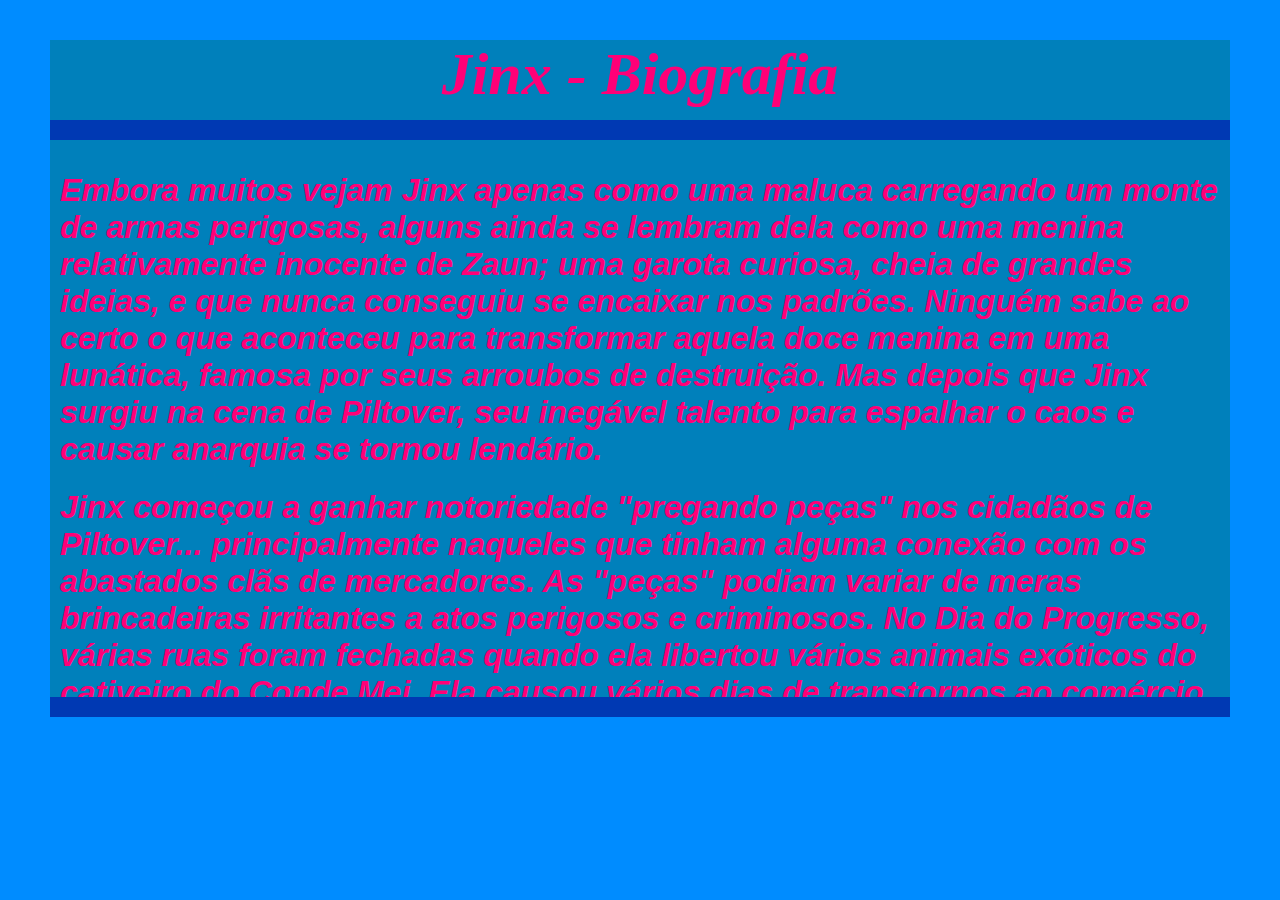
<file: p2.html>
<!DOCTYPE html>
<html lang="pt-BR">
    <head>
    <meta charset="utf-8">
<title>Jinx - Biografia</title>
<link rel="stylesheet" href="style.css"></link>
</head>
<body>
        <div id="geral">
            <div id="cabecalho"><h1 id="texto1">Jinx - Biografia</h1></div>
            <div id="menuhorizontal"></div>
            
            <div id="conteudo">
               <div id="container">
                <h1 class="textop2">Embora muitos vejam Jinx apenas como uma maluca carregando um monte de armas perigosas, alguns ainda se lembram dela como uma menina relativamente inocente de Zaun; uma garota curiosa, cheia de grandes ideias, e que nunca conseguiu se encaixar nos padrões. Ninguém sabe ao certo o que aconteceu para transformar aquela doce menina em uma lunática, famosa por seus arroubos de destruição. Mas depois que Jinx surgiu na cena de Piltover, seu inegável talento para espalhar o caos e causar anarquia se tornou lendário.</h1>
                <h1 class="textop2">Jinx começou a ganhar notoriedade "pregando peças" nos cidadãos de Piltover... principalmente naqueles que tinham alguma conexão com os abastados clãs de mercadores. As "peças" podiam variar de meras brincadeiras irritantes a atos perigosos e criminosos. No Dia do Progresso, várias ruas foram fechadas quando ela libertou vários animais exóticos do cativeiro do Conde Mei. Ela causou vários dias de transtornos ao comércio local quando enfeitou as icônicas pontes da cidade com lindas e destrutivas mordidinhas flamejantes. Certa vez, ela até conseguiu mudar de lugar todas as placas de sinalização da cidade, colocando-as em locais completamente diferentes e confusos.</h1>
                <h1 class="textop2">Embora os alvos dessa reles arruaceira parecessem aleatórios e sua motivação fosse meramente criar baderna, seus atos sempre serviam para interromper brevemente o ritmo sempre ordeiro da cidade.                </h1>
                <h1 class="textop2">Naturalmente, os Vigias atribuíam alguns desses crimes às quimiogangues da Subferia, mas Jinx não ficava contente quando outros recebiam o crédito por suas mirabolantes travessuras, e então ela passou a fazer questão de sempre ser reconhecida na cena do crime. Logo, começaram a circular rumores sobre uma misteriosa zaunita de cabelo azul que carregava explosivos quimtec, um lança-mísseis com boca de tubarão e uma metralhadora. Mesmo assim, as autoridades continuaram considerando essas ocorrências improváveis. Afinal, como uma delinquente de rua qualquer poderia ter acesso a esse tipo de arsenal mortífero?</h1>
                <h1 class="textop2">A onda de bombardeios de Jinx parecia não ter fim e os vigias nunca conseguiam prender o culpado. Ela começou a assinar suas obras de destruição com chamativos grafites e provocações dirigidas à mais nova aliada da xerife da cidade na luta contra o crime, a Defensora Vi.</h1>
                <h1 class="textop2">A reputação de Jinx cresceu, deixando o povo de Zaun em dúvida se ela era uma heroína por desafiar os arrogantes piltovenses, ou uma lunática perigosa por aumentar as tensões existentes entre suas duas cidades.</h1>
                <h1 class="textop2">Após meses de carnificina, Jinx revelou seu maior plano até então. Em rosa-choque, sua marca registrada, Jinx pintou as paredes dos Cofres Eclípticos — uma das estruturas mais seguras de Piltover — com uma caricatura nada lisonjeira da Defensora Vi e detalhes sobre sua intenção de roubar o local.                </h1>
                <h1 class="textop2">Antes da data estipulada para o assalto, uma desconfortável tensão se instalou sobre Piltover e Zaun. Muitos duvidavam que Jinx tivesse a coragem de aparecer e arriscar ser capturada.</h1>
                <h1 class="textop2">Quando o dia chegou, Vi, a Xerife Caitlyn e os Vigias prepararam uma armadilha para Jinx fora do prédio. Mas Jinx já tinha entrado, escondida dentro de um enorme caixote de moedas que havia sido entregue dias antes. Quando Vi ouviu o tumulto eclodir de dentro da estrutura, ela sabia que os Vigias tinham sido enganados mais uma vez. Ela entrou em disparada no prédio e o confronto que se seguiu deixou os Cofres Eclípticos em ruínas fumegantes, até que a ardilosa Jinx sumiu, sem deixar vestígios.</h1>
                <h1 class="textop2">Hoje em dia, Jinx continua à solta, e continua sendo uma pedra no sapato de Piltover. Seus métodos inspiraram outros quimiopunks, bem como várias peças de teatro satíricas ilustrando a incompetência dos Vigias e até mesmo o surgimento de algumas gírias e coloquialismos em ambas as cidades; mas ninguém tem coragem de chamar a Defensora Vi de "Garotinha Rosa Choque" na frente dela.</h1>
                <h1 class="textop2">Tanto o objetivo final quanto a óbvia obsessão de Jinx por Vi continuam sendo um mistério, mas uma coisa é certa: seus crimes continuam e estão cada vez mais audaciosos.<br><br><br><br></h1>
                <div id="voltar2"><button id="back"><a href="index.html">voltar</a></button></div>
               </div>
            </div>
            <div id="rodape"></div>
        </div>
</body>
</html>
</file>
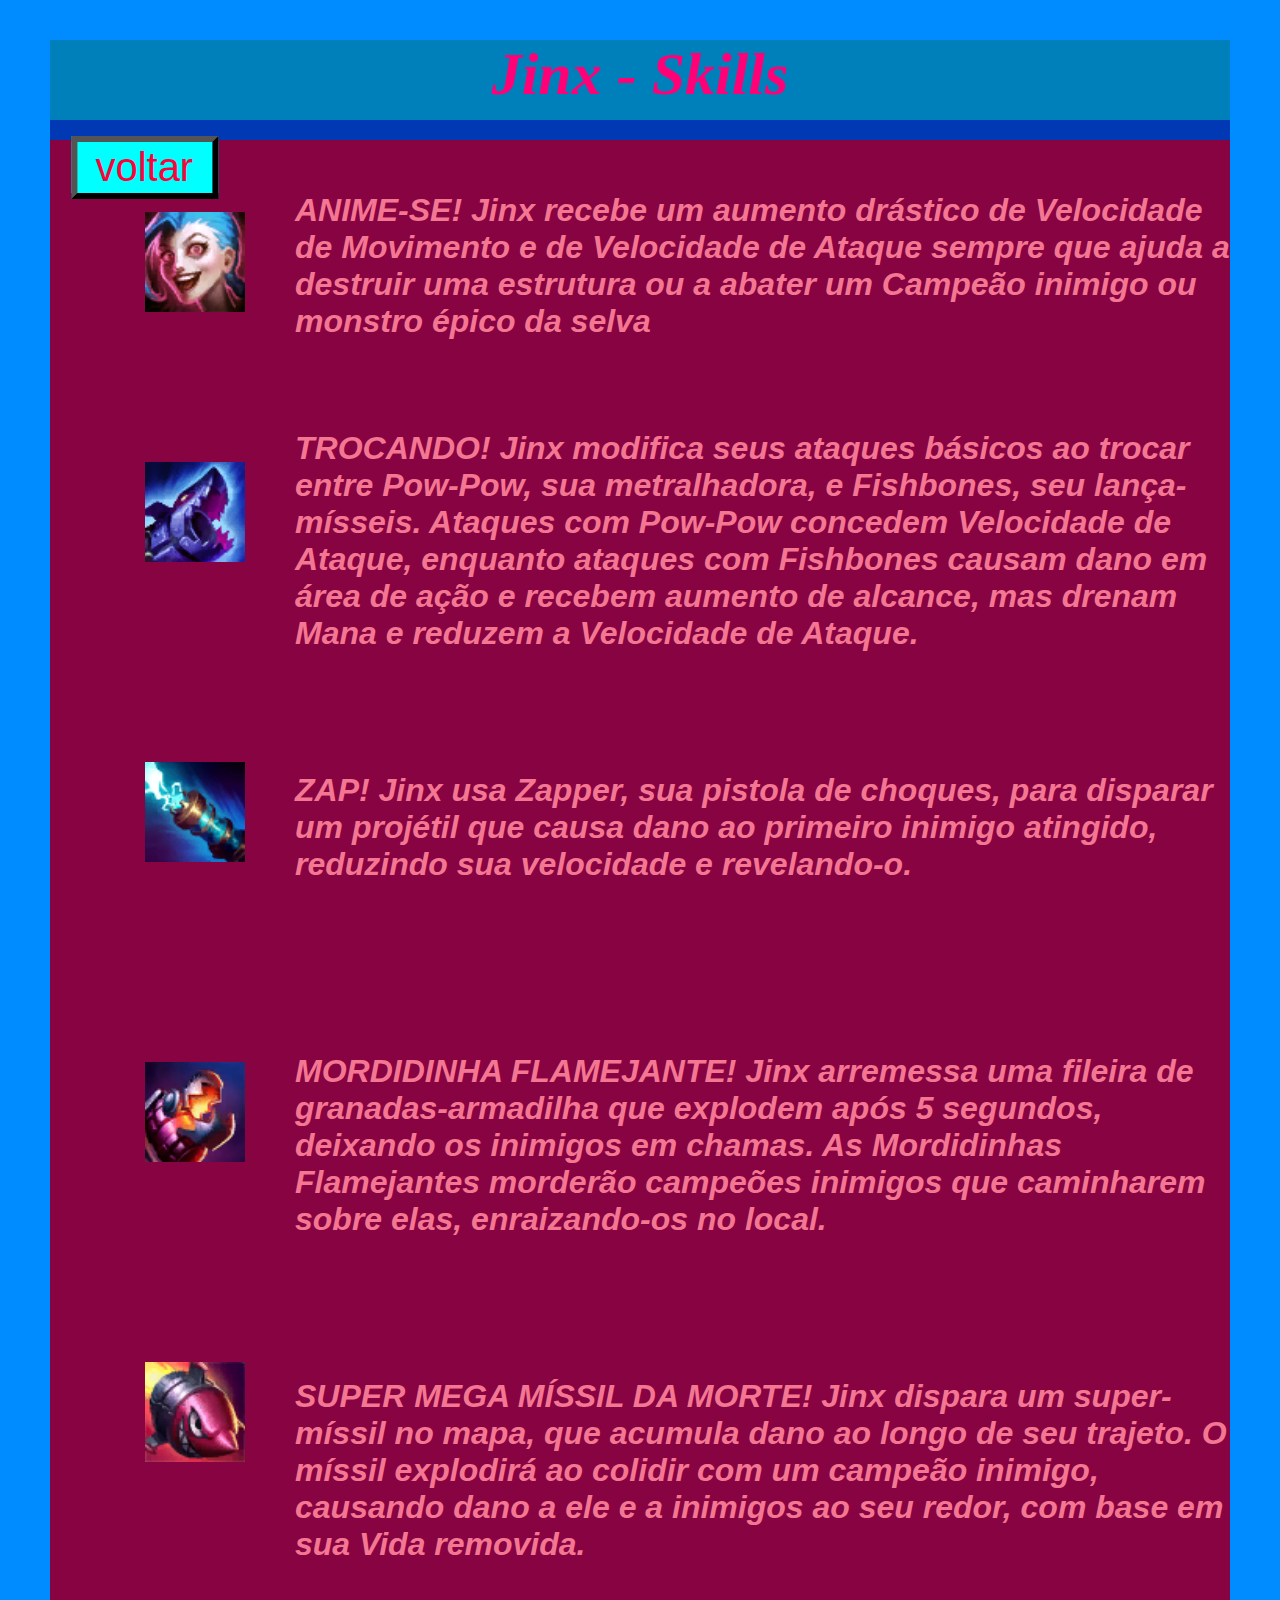
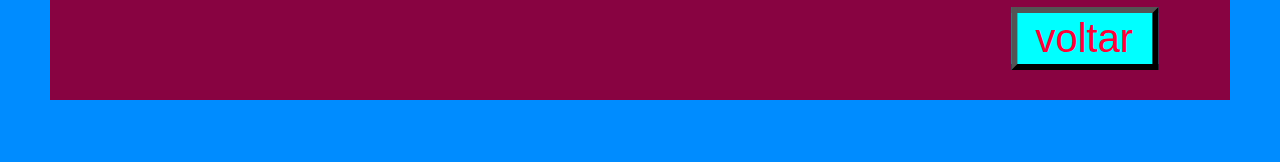
<file: p3.html>
<!DOCTYPE html>
<html lang="pt-BR">
    <head>
    <meta charset="utf-8">
<title>Jinx - Skills</title>
<link rel="stylesheet" href="style.css"></link>

</head>
<body>
        <div id="geralp3">
            <div id="cabecalho"><h1 id="texto1">Jinx - Skills</h1></div>
            <div id="menuhorizontal"></div>
            
            <div id="conteudop3">
                <img id="passiva" class="skill" src="passiva.png">
                <img id="q" class="skill" src="q.png">
                <img id="w" class="skill" src="w.png">
                <img id="e" class="skill" src="e.png">
                <img id="r" class="skill" src="r.png">
                <h1 class="textop3" id="t1">
                    ANIME-SE!
                    Jinx recebe um aumento drástico de Velocidade de Movimento e de Velocidade de Ataque sempre que ajuda a destruir uma estrutura ou a abater um Campeão inimigo ou monstro épico da selva

                </h1>
                <h1 class="textop3" id="t2">
                    TROCANDO!
                    Jinx modifica seus ataques básicos ao trocar entre Pow-Pow, sua metralhadora, e Fishbones, seu lança-mísseis. Ataques com Pow-Pow concedem Velocidade de Ataque, enquanto ataques com Fishbones causam dano em área de ação e recebem aumento de alcance, mas drenam Mana e reduzem a Velocidade de Ataque.

                </h1>
                <h1 class="textop3" id="t3">
                    ZAP!
                    Jinx usa Zapper, sua pistola de choques, para disparar um projétil que causa dano ao primeiro inimigo atingido, reduzindo sua velocidade e revelando-o.

                </h1>
                <h1 class="textop3" id="t4">
                    MORDIDINHA FLAMEJANTE!
                    Jinx arremessa uma fileira de granadas-armadilha que explodem após 5 segundos, deixando os inimigos em chamas. As Mordidinhas Flamejantes morderão campeões inimigos que caminharem sobre elas, enraizando-os no local.

                </h1>
                <h1 class="textop3" id="t5">
                    SUPER MEGA MÍSSIL DA MORTE!
                    Jinx dispara um super-míssil no mapa, que acumula dano ao longo de seu trajeto. O míssil explodirá ao colidir com um campeão inimigo, causando dano a ele e a inimigos ao seu redor, com base em sua Vida removida.

                </h1>
            </div>
            <div id="voltarp3"><button id="back3"><a href="index.html">voltar</a></button></div>
            <div id="voltar2p3"><button id="back3"><a href="index.html">voltar</a></button></div>
        </div>
</body>
</html>
</file>
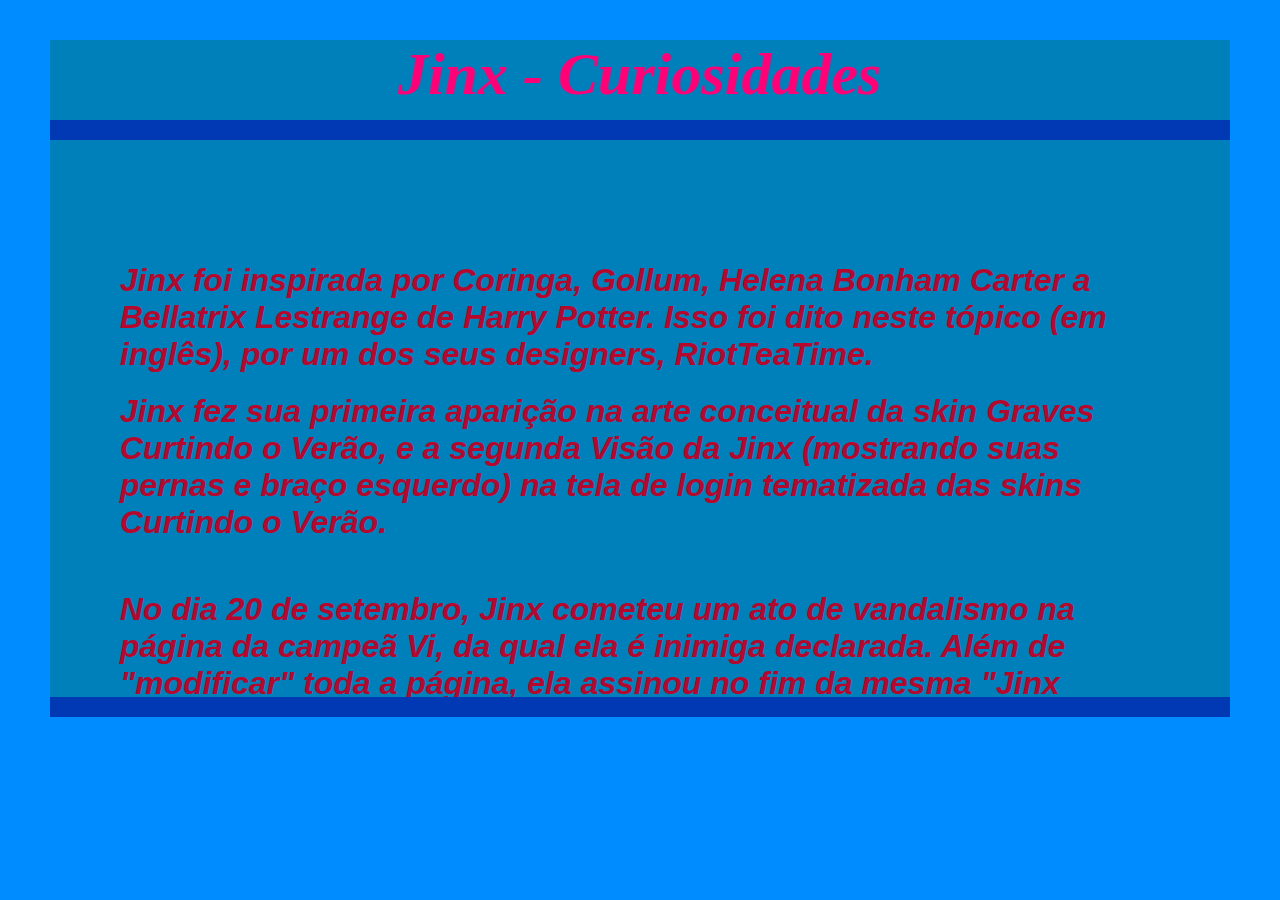
<file: p4.html>
<!DOCTYPE html>
<html lang="pt-BR">
    <head>
    <meta charset="utf-8">
<title>Jinx - Curiosidades</title>
<link rel="stylesheet" href="style.css"></link>
</head>
<body>
        <div id="geral">
            <div id="cabecalho"><h1 id="texto1">Jinx - Curiosidades</h1></div>
            <div id="menuhorizontal"></div>
            
            <div id="conteudo">
               <div id="container4">
                <h1 class="textop4" id="t1">
                    Jinx foi inspirada por Coringa, Gollum, Helena Bonham Carter a Bellatrix Lestrange de Harry Potter. Isso foi dito neste tópico (em inglês), por um dos seus designers, RiotTeaTime.
                </h1>
                <h1 class="textop4" id="t2">
                    Jinx fez sua primeira aparição na arte conceitual da skin Graves Curtindo o Verão, e a segunda 
Visão da Jinx (mostrando suas pernas e braço esquerdo) na tela de login tematizada das skins Curtindo o Verão.
                </h1>
                <h1 class="textop4" id="t3">
                    No dia 20 de setembro, Jinx cometeu um ato de vandalismo na página da campeã Vi, da qual ela é inimiga declarada. Além de "modificar" toda a página, ela assinou no fim da mesma "Jinx esteve aqui".
                </h1>
                <h1 class="textop4" id="t4">
                    No poster de Procurado de Jinx , os crimes cometidos por ela são: assassinato, agressão gratuita, perturbação da paz, indecência pública, assassinato de novo, recoloração não autorizada de propriedade, imitação ofensiva de uma oficial de polícia, detonação imprudente de explosivos, destruir a paz, roubo realmente insignificante, portar armas de tamanho exorbitante, mais alguns assassinatos, incitação de histeria em massa, tirar sarro da paz, atravessar a rua fora da faixa e falsificar cartazes de procurado.
                </h1>
                <h1 class="textop4" id="t5">
                    A animação de dança de Jinx <br>Jinx é uma referência ao cão Jake, do seriado Hora de Aventura. Uma comparação lado a lado pode ser vista <a id="link4" href="https://www.youtube.com/watch?v=fpRypccXif8" target="_blank">aqui</a>
                </h1>

                <div id="voltar2"><button id="back"><a href="index.html">voltar</a></button></div>
               </div>
            </div>
            <div id="rodape"></div>
        </div>
</body>
</html>
</file>
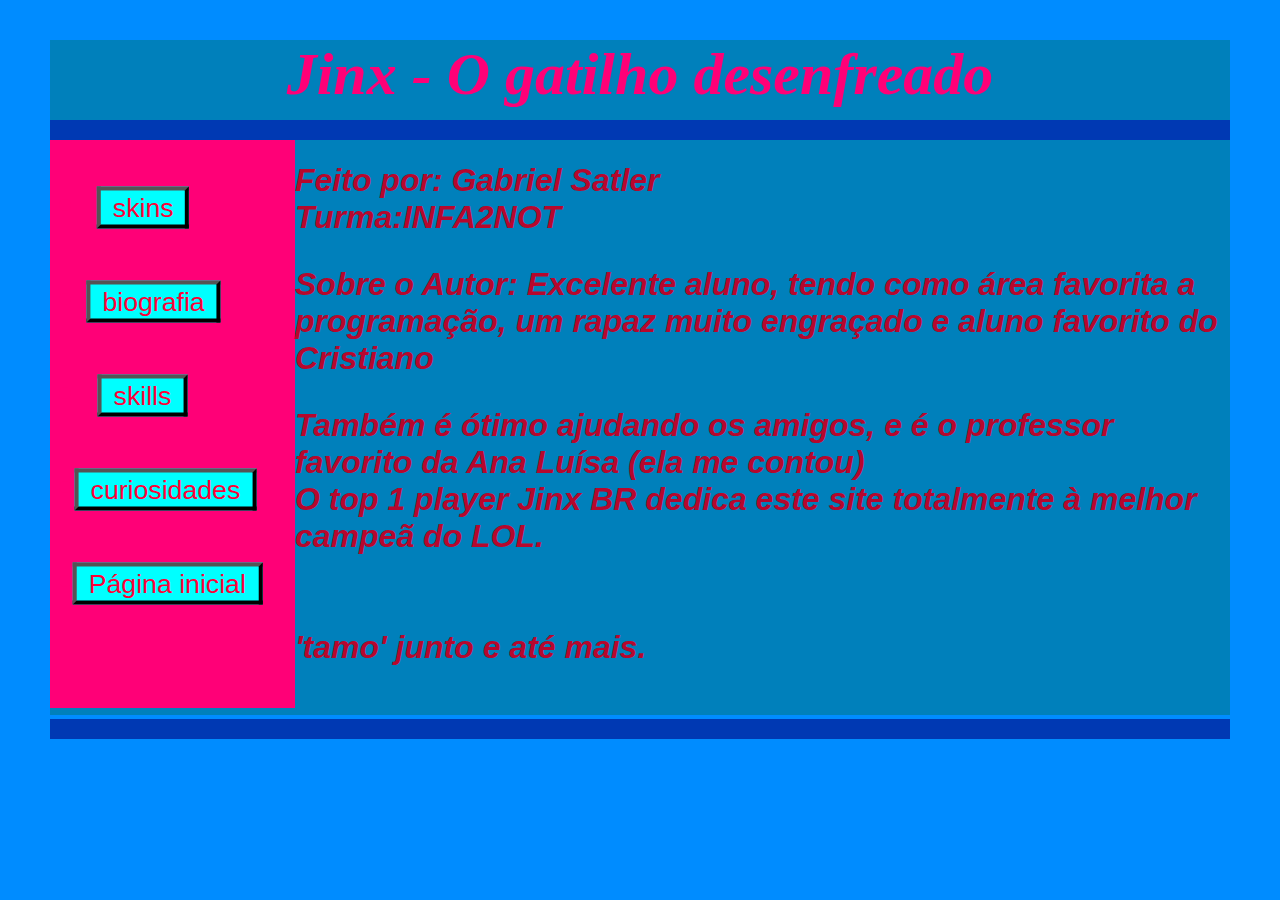
<file: p5.html>
<!DOCTYPE html>
<html lang="pt-BR">
    <head>
    <meta charset="utf-8">
<title>Jinx - Créditos</title>
<link rel="stylesheet" href="style.css"></link>
</head>
<body>
        <div id="geral">
            <div id="cabecalho"><h1 id="texto1">Jinx - O gatilho desenfreado</h1></div>
            <div id="menuhorizontal"></div>
            <div id="menulateral">
                <ul id="lista">
                    <li><button><a href="pagina1.html">skins</a></button></li>
                    <br>
                    <li><button><a href="p2.html">biografia</a></button></li>
                    <br>
                    <li><button><a href="p3.html">skills</a></button></li>
                    <br>
                    <li><button><a href="p4.html">curiosidades</a></button></li>
                    <br>
                    <li><button><a href="index.html">Página inicial</a></button></li>
                </ul>

            </div>
            <div id="conteudo">
               
                <h1 class="textop5">Feito por: Gabriel Satler<br>Turma:INFA2NOT</h1>
                <h1 class="textop5">Sobre o Autor: Excelente aluno, tendo como área favorita a programação, um rapaz muito engraçado e aluno favorito do Cristiano</h1>
                <h1 class="textop5">Também é ótimo ajudando os amigos, e é o professor favorito da Ana Luísa (ela me contou)<br>O top 1 player Jinx BR dedica este site totalmente à melhor campeã do LOL.<br><br><br>'tamo' junto e até mais.</h1>
            </div>
            <div id="rodape"></div>
        </div>
</body>
</html>
</file>
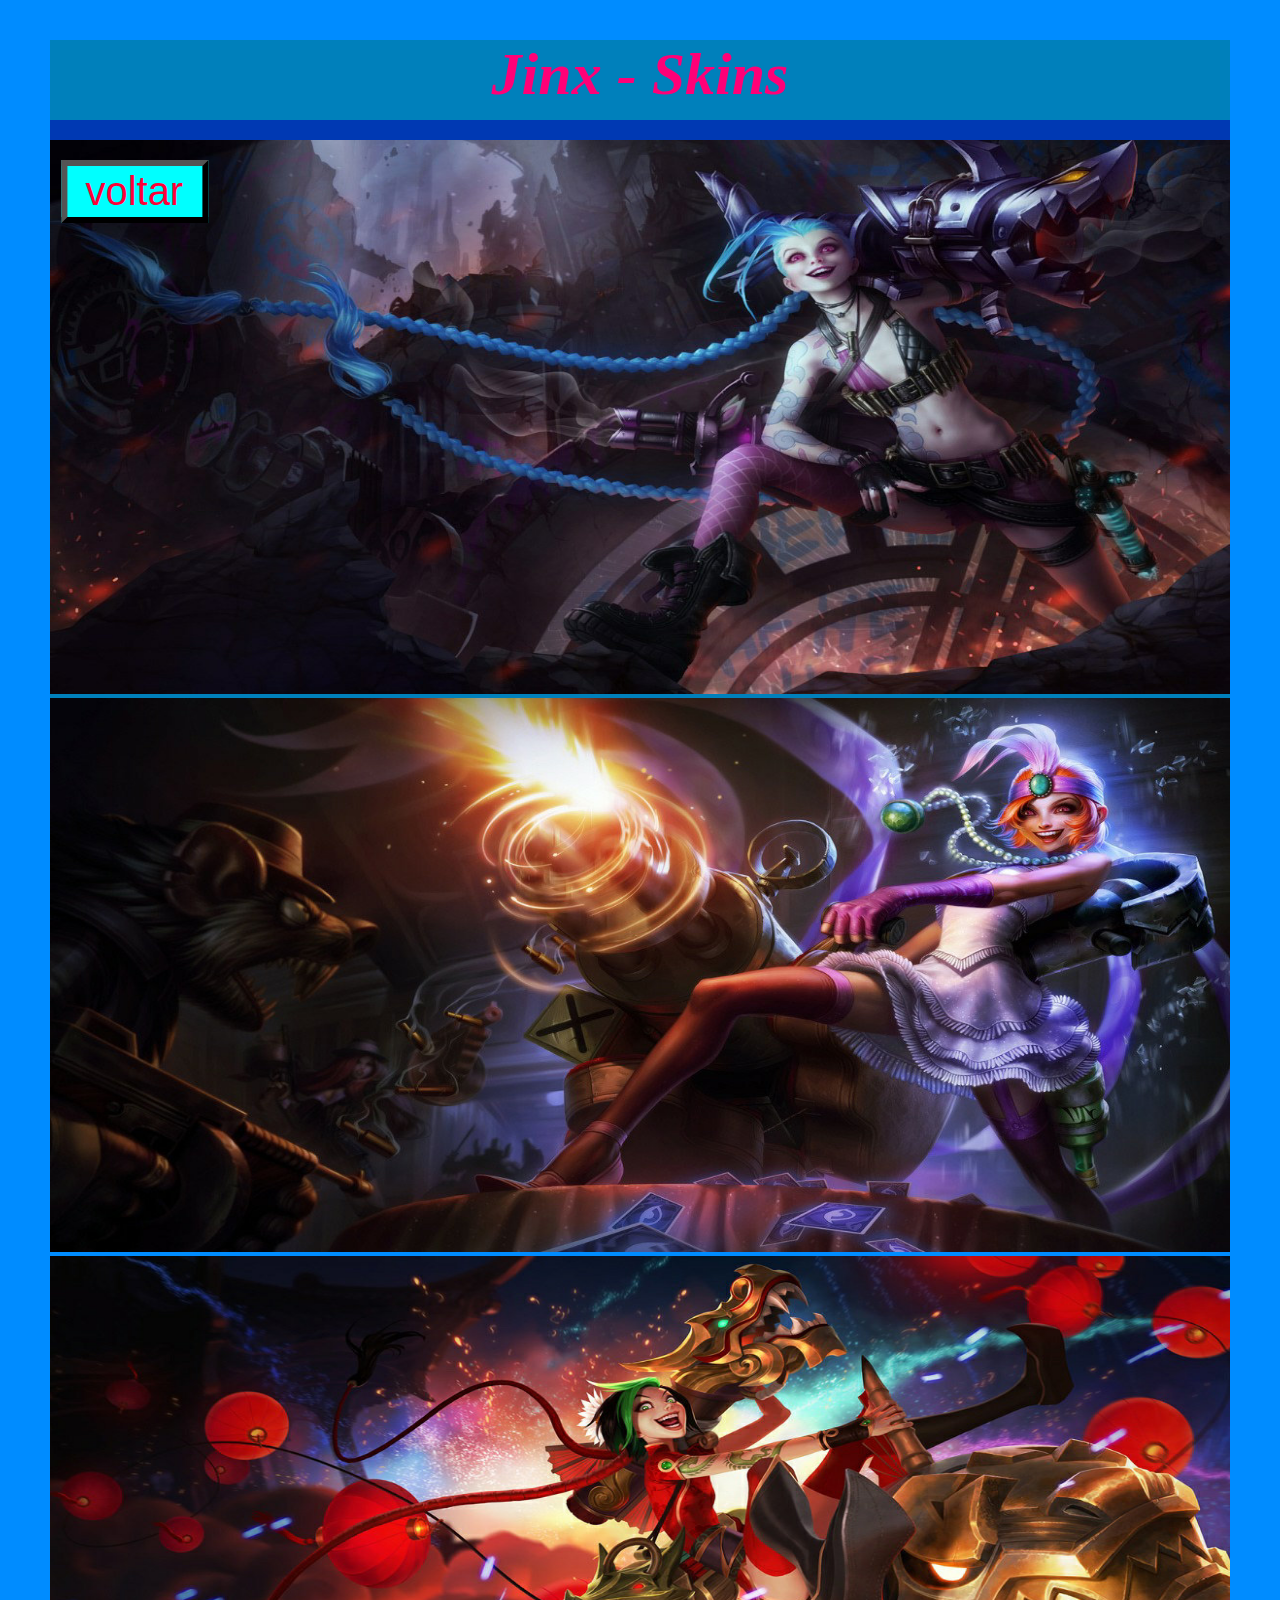
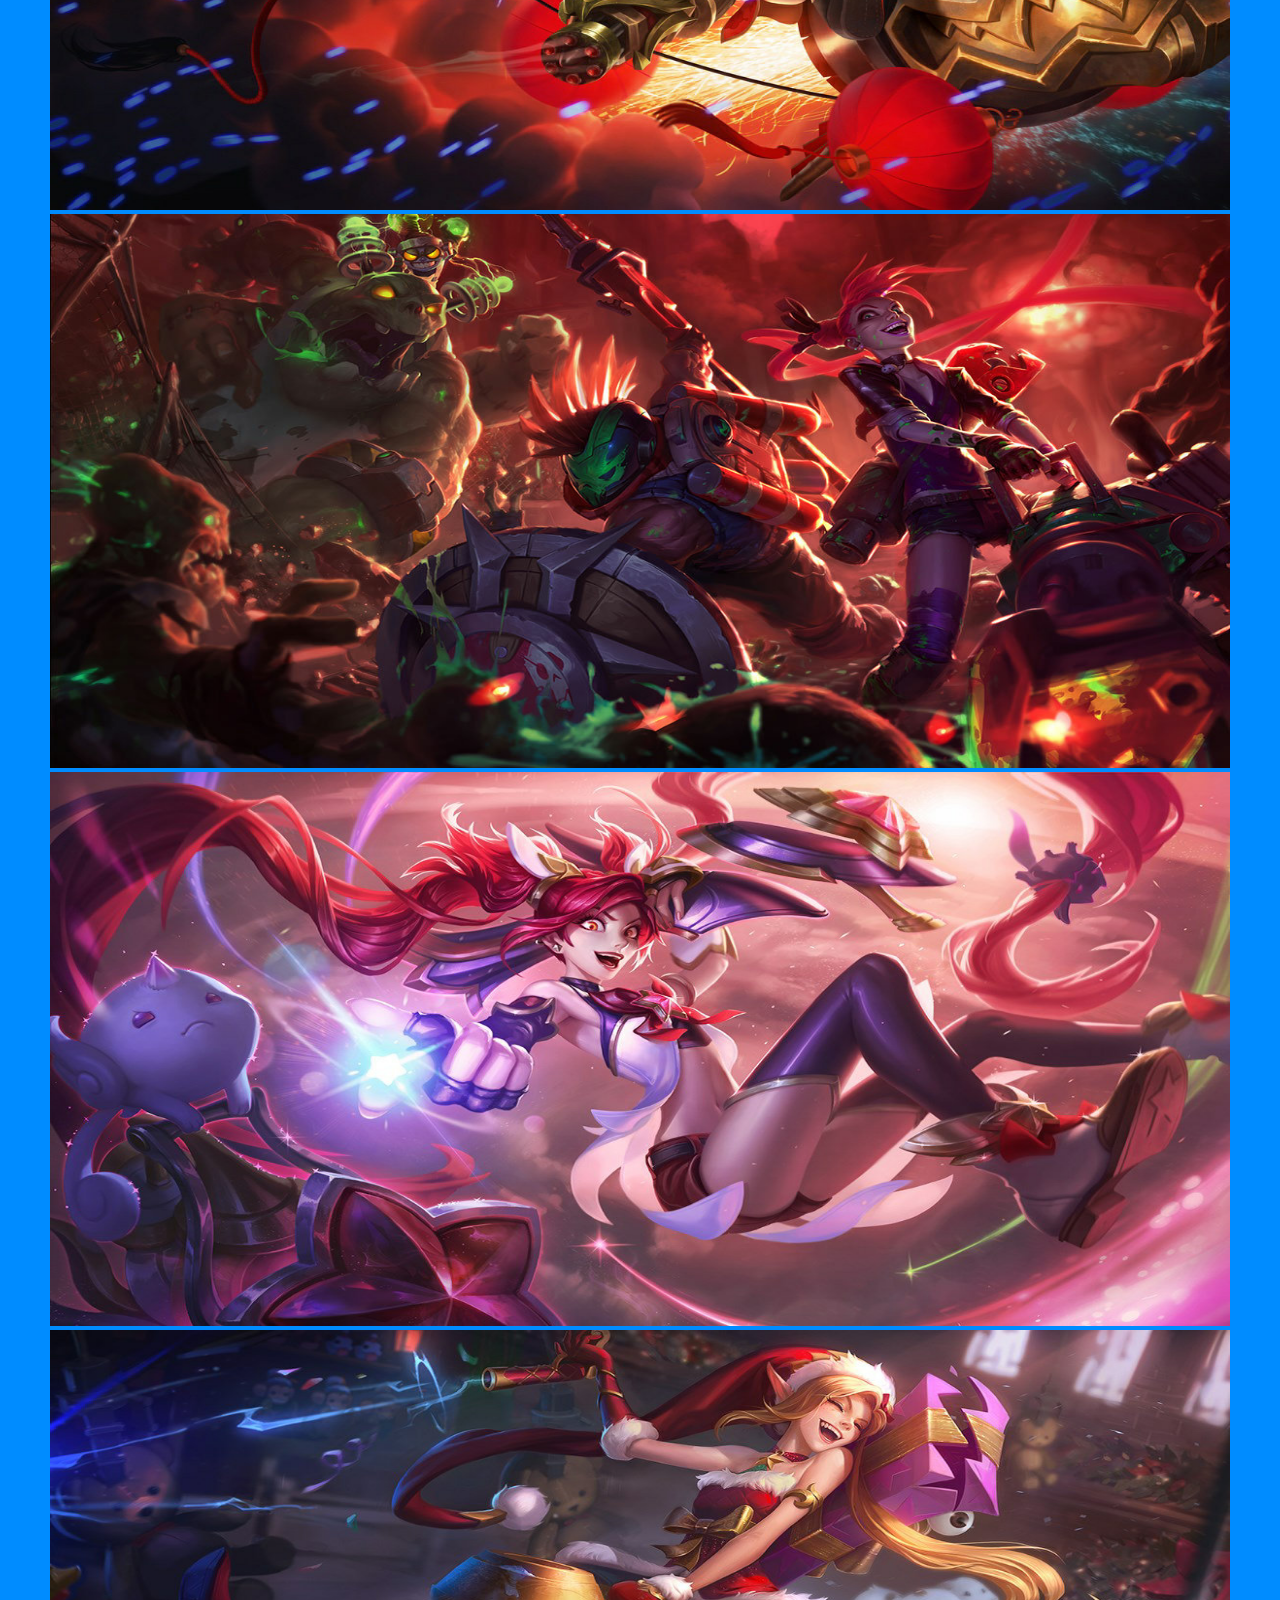
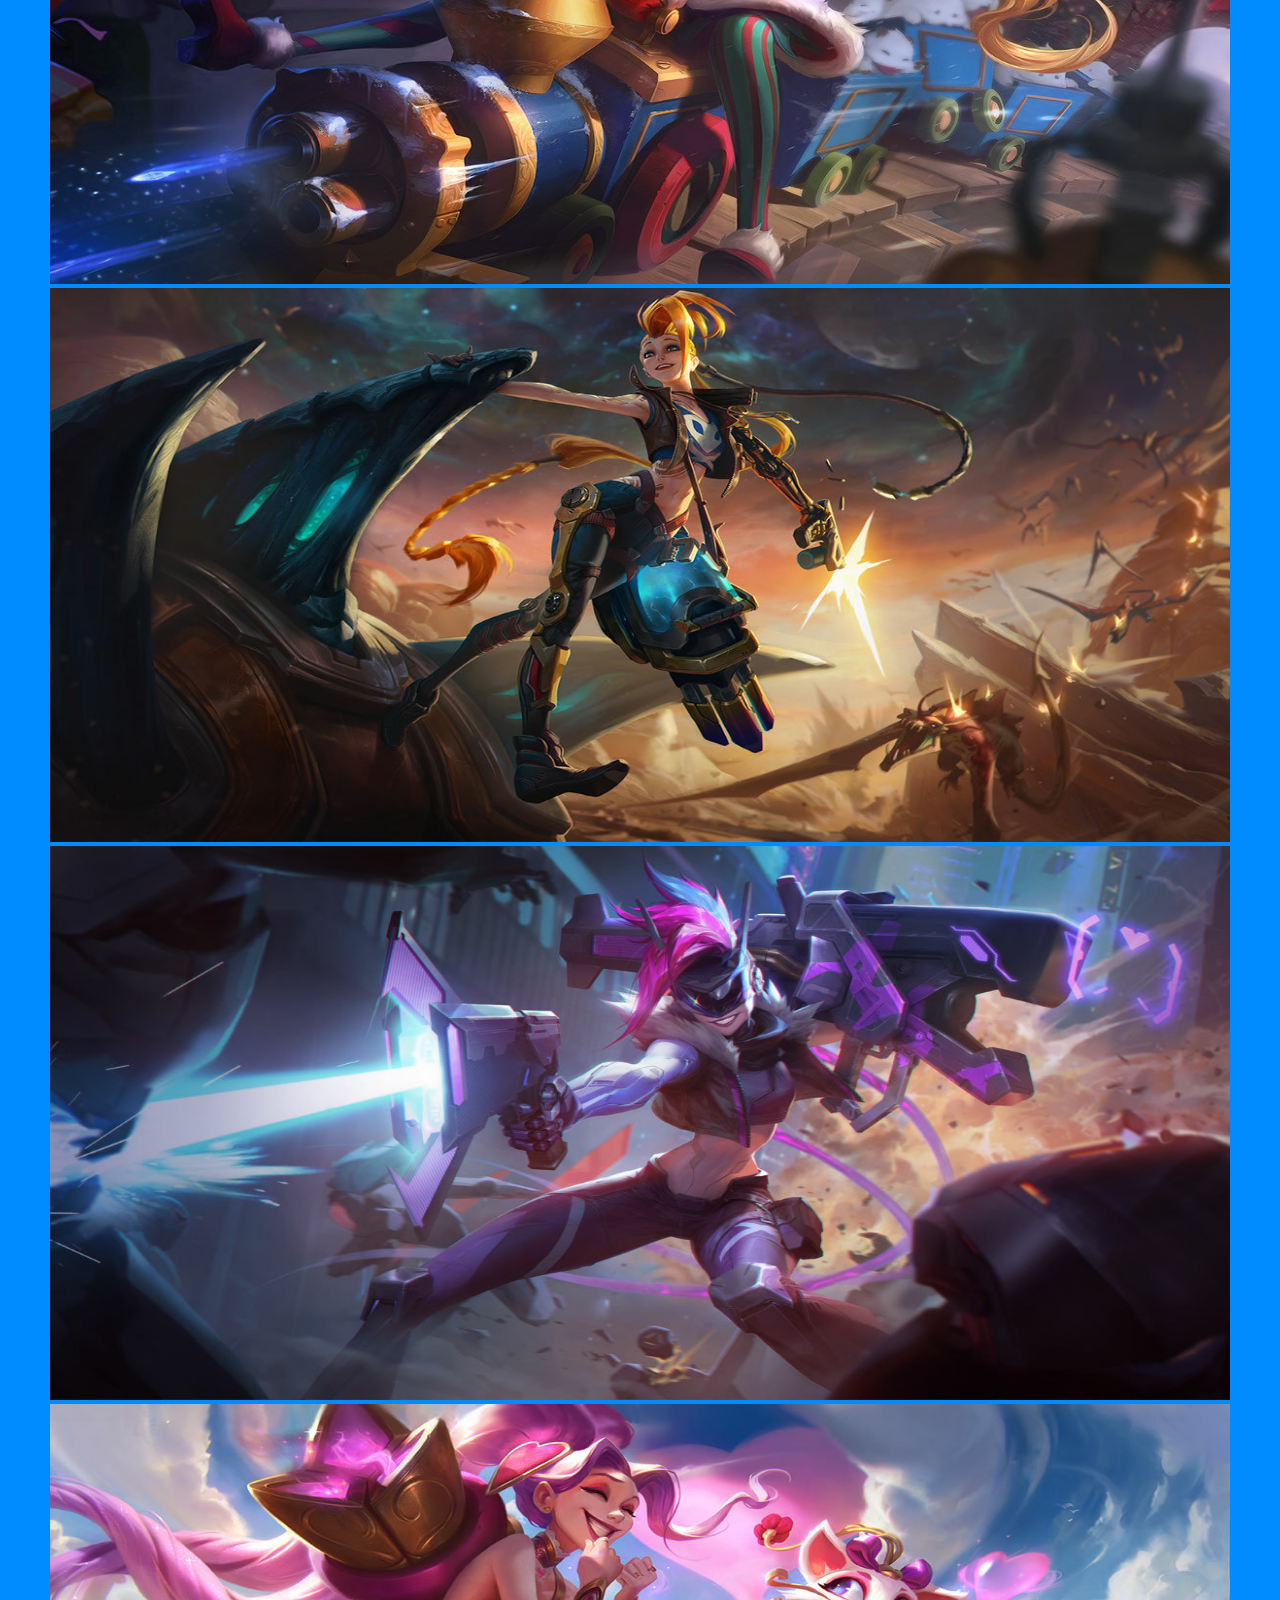
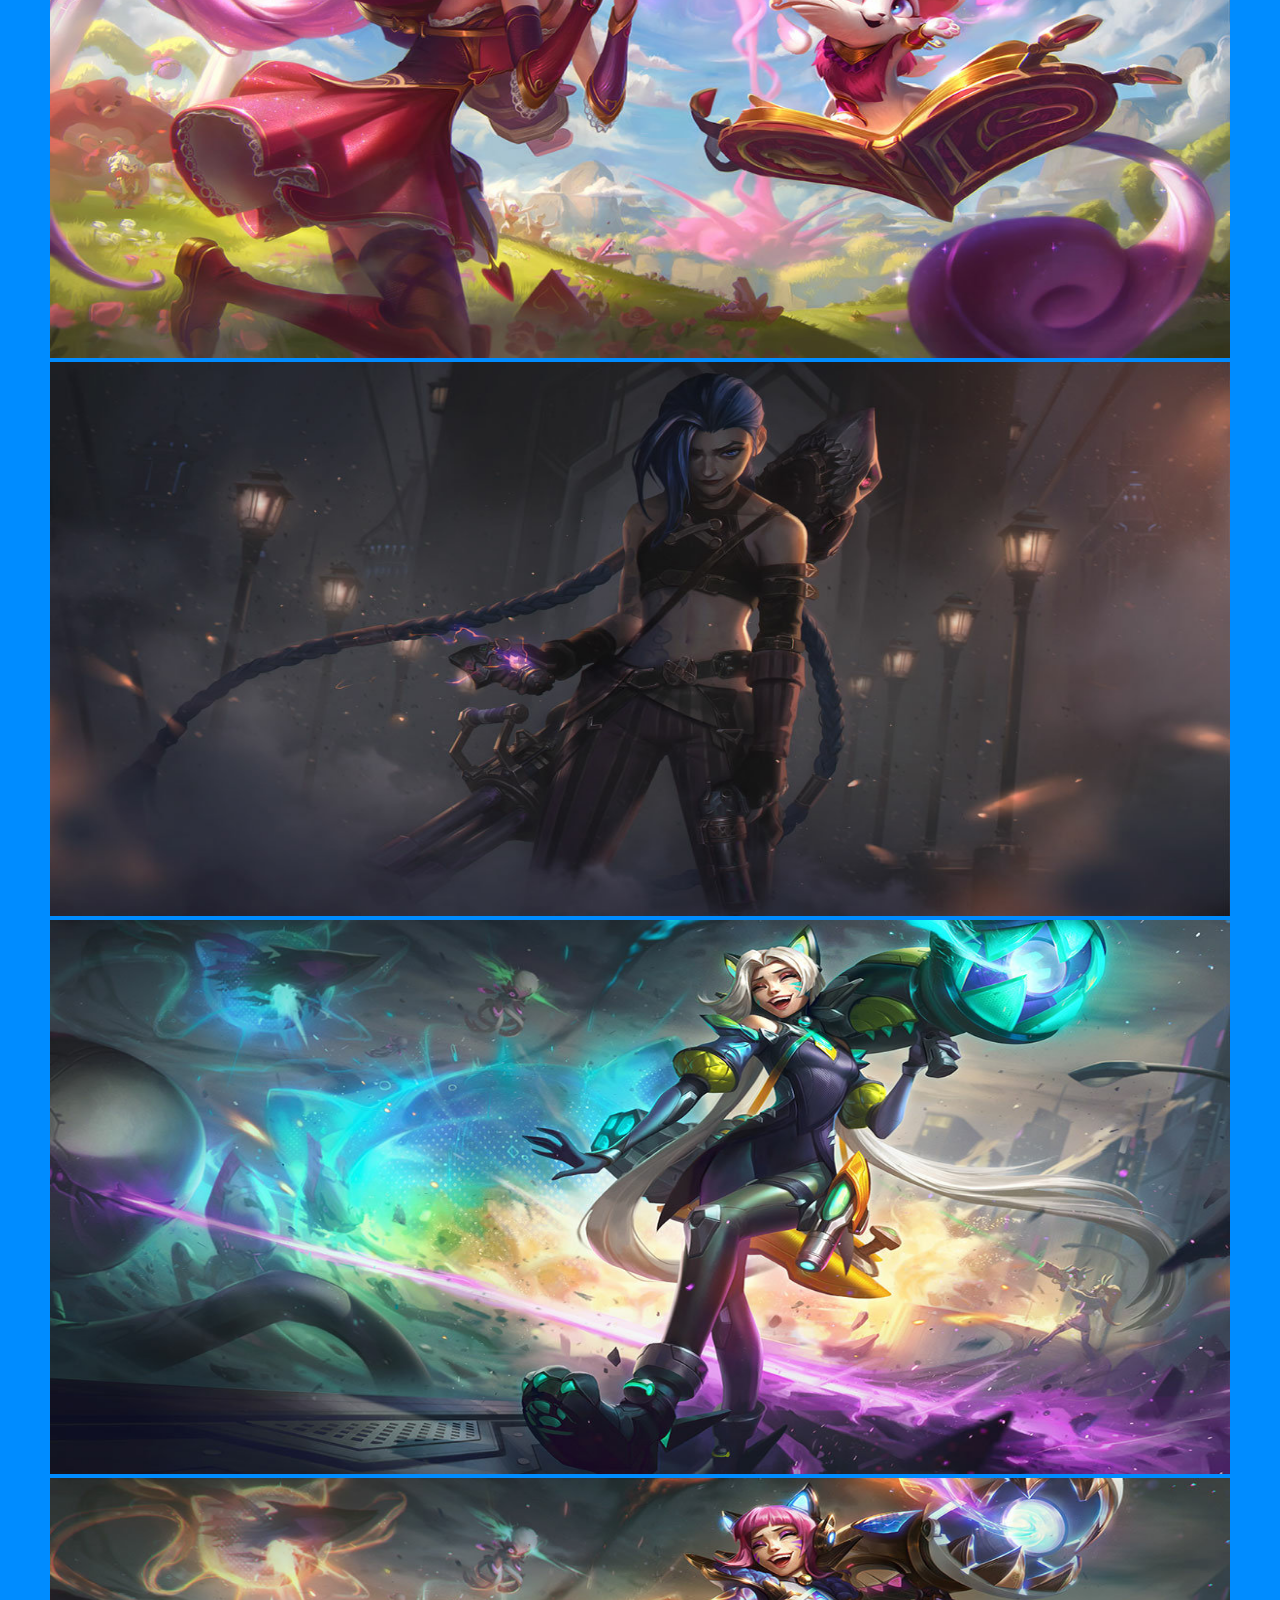
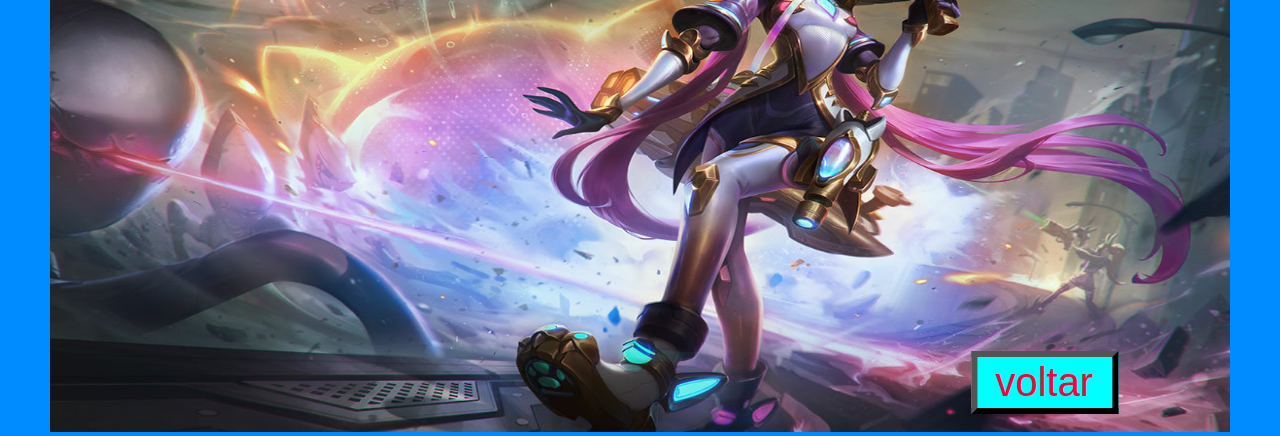
<file: pagina1.html>
<!DOCTYPE html>
<html lang="pt-BR">
    <head>
    <meta charset="utf-8">
<title>Jinx - Skins</title>
<link rel="stylesheet" href="style.css"></link>

</head>
<body>
        <div id="geral">
            <div id="cabecalho"><h1 id="texto1">Jinx - Skins</h1></div>
            <div id="menuhorizontal"></div>
            
            <div id="conteudo">
                <div id="slider"> 
                <img src="0.jpg">
                <img src="1.jpg">
                <img src="2.jpg">
                <img src="3.jpg">
                <img src="4.jpg">
                <img src="5.jpg">
                <img src="6.jpg">
                <img src="7.jpg">
                <img src="8.jpg">
                <img src="9.jpg">
                <img src="10.jpg">
                <img src="11.jpg">
            </div>
            <div id="voltar"><button id="back"><a href="index.html">voltar</a></button></div>
            <div id="voltar2"><button id="back"><a href="index.html">voltar</a></button></div>
            </div>
            
        </div>
</body>
</html>
</file>
<file: style.css>
*{
    box-sizing: border-box;
}
html{
    overflow-x: hidden;
}
body{
    background-color: #008cff;
    text-align: center;
    height: 600px;
    top: -10px;
}
#geral{
    margin: auto;
    width: 1180px;
    height: 675px;
    text-align: left;
    background-color: rgb(0, 128, 187);
}
#cabecalho{
    height: 80px;
    background-color: rgb(0, 128, 187);
}
#menuhorizontal{
    height: 20px;
    background-color: #0039b3;
}
#menulateral{
    float: left;
    width: 245px;
    height: 568px;
    background-color: #ff0077;
}
#conteudo{
    
    
    width: 100%;
    height: 554px;
   
    opacity: 100%;
}
#rodape{
    position: relative;
    top: 3px;
    height: 20px;
    background-color: #0039b3;
}

#lista{
    font-size: 40px;
    color: #ff0077;
}
#texto1{
    font-size: 60px;
    color: #ff0077;
    text-align: center;
    font-style:oblique;
    font-weight: bold;
}
a{
    color: #ff0037;
    text-decoration:dotted;
   
    
}
button{
    position: relative;
    top: -5px;
    left: 30px;
    background-color: rgb(0, 255, 255);
    transition: transform 1s;
    transform: translateX(0) scale(2.0);
}
button:hover,
button:focus {
  background: purple;
  transform: translateX(10px) scale(3.5);
  
}
img{
    

    width: 1180px;
    height: 554px;
}
#voltar{
    position: relative;
    top: -6650px;
    left: 30px;
}
#back{
    background-color: rgb(0, 255, 255);
    transition: transform 1s;
    transform: translateX(0) scale(3.0);}
    #back:hover,
    #back:focus {
     background: purple;
    transform: translateX(10px) scale(4.5);
  
}
#thumb{
    position: relative;
    height: 400px;
    width: 550px;
    left: 180px;
    top: 70px;
}
#voltar2{
    position: relative;
    top: -80px;
    left: 940px;
}
.skill{
    position: absolute;
    height: 100px;
    width: 100px;
    max-width: 100%;
    -moz-transition: all 0.3s;
    -webkit-transition: all 0.3s;
    transition: all 0.3s;
}
#passiva{
    top:50px;
    left: -150px;
}
#q{
    top:300px;
    left: -150px;
}
#w{
    top:600px;
    left: -150px;
}
#e{
    top:900px;
    left: -150px;
}
#r{
    top:1200px;
    left: -150px;
}
#conteudop3{
    position: relative;
    left: 245px;
    width: 935px;
    height: 1600px;
   
    opacity: 100%;
}
#geralp3{
    margin: auto;
    width: 1180px;
    height: 1660px;
    text-align: left;
    background-color: rgb(136, 3, 65);
}
.textop3{
    color: #f37792;
    margin-bottom: 130px;
    font-style:oblique;
    font-family: Impact, Haettenschweiler, 'Arial Narrow Bold', sans-serif;
    size: 50px;
    max-width: 100%;
    -moz-transition: all 0.3s;
    -webkit-transition: all 0.3s;
    transition: all 0.3s;
}
#t1{
    position: relative ;
    top: 30px;
}
#t2{
    position: relative ;
    top: -10px;
}
#t3{
    position: relative ;
    top: -20px;
}
#t4{
    position: relative ;
    top: 20px;
}
#t5{
    position: relative ;
    top: 30px;
}

.skill:hover{
    -moz-transform: scale(1.1);
    -webkit-transform:scale(1.1) ;
    transform: scale(1.1);
}
.textop3:hover{
    -moz-transform: scale(1.1);
    -webkit-transform:scale(1.1) ;
    transform: scale(1.1);
}
#voltarp3{
    position: relative;
    top: -1600px;
    left: 40px;
}
#voltar2p3{
    position: relative;
    top: -150px;
    left: 980px;
}
#back3{
    background-color: rgb(0, 255, 255);
    transition: transform 1s;
    transform: translateX(0) scale(3.0);
}
    #back3:hover,
    #back3:focus {
     background: purple;
    transform: translateX(10px) scale(4.5);
}
#container{
   padding: 10px;
    overflow-y:scroll;
    height: 575px;
    width: 100%;
}
.textop2{
   
    color: #ff0077;
    
    font-style:oblique;
    font-family: Impact, Haettenschweiler, 'Arial Narrow Bold', sans-serif;
    size: 30px;
    
}
.textop4{
    top: 10px;
    color: #b6072d;
    margin-bottom: 60px;
    font-style:oblique;
    font-family: Impact, Haettenschweiler, 'Arial Narrow Bold', sans-serif;
    size: 40px;
    max-width: 100%;
    -moz-transition: all 0.3s;
    -webkit-transition: all 0.3s;
    transition: all 0.3s;
}
.textop4:hover{
    -moz-transform: scale(1.1);
    -webkit-transform:scale(1.1) ;
    transform: scale(1.1);
}
#link4{
        color: #77011a;
        text-decoration:dotted;
}
#container4{
    padding: 70px;
     overflow-y:scroll;
     height: 575px;
     width: 100%;
 }
 .textop5{
    
    
    color: #b6072d;
    margin-bottom: 30px;
    font-style:oblique;
    font-family: Impact, Haettenschweiler, 'Arial Narrow Bold', sans-serif;
    size: 40px;
    max-width: 100%;
}
</file>
